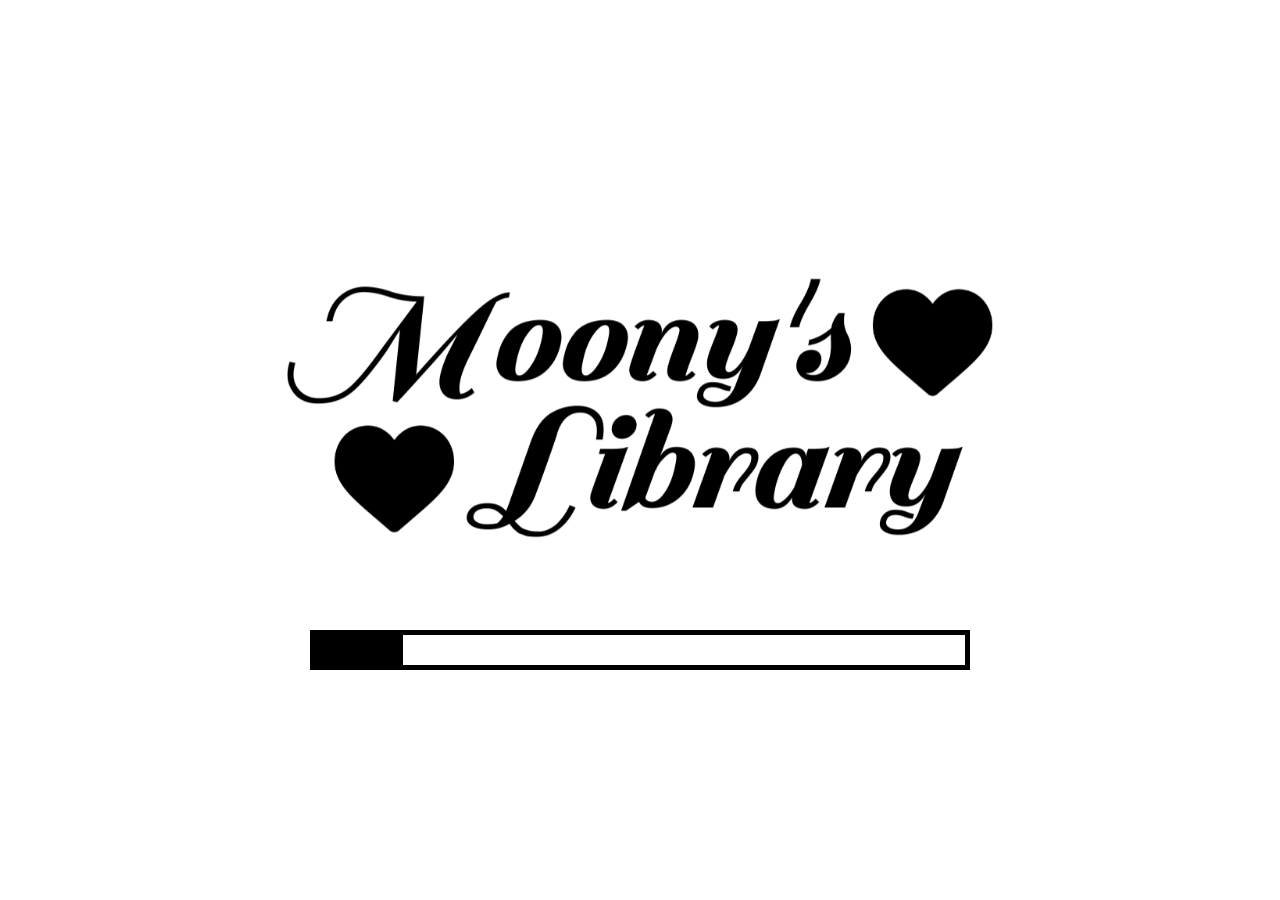
<file: index.html>
<!DOCTYPE html>
<html>
<head>
  <title>Moony's Library</title>
  <link rel="stylesheet" type="text/css" href="loadstyles.css">
</head>
<body>
  <div class="loading-screen">
    <div class="logo">
      <!-- Your logo here -->
      <img src="Res\logo.png" alt="Logo">
    </div>
    <div class="loading-bar">
      <div class="progress"></div>
    </div>
  </div>

  <script>
    // Simulating loading progress
    function simulateLoading() {
      let progressBar = document.querySelector('.progress');
      let width = 1;
      let loading = setInterval(frame, 60);

      function frame() {
        if (width >= 100) {
          clearInterval(loading);
          // Redirect to your webpage after loading completes
          window.location.href = 'home.html';
        } else {
          width++;
          progressBar.style.width = width + '%';
        }
      }
    }

    // Call the function to start loading simulation
    simulateLoading();
  </script>
</body>
</html>
</file>
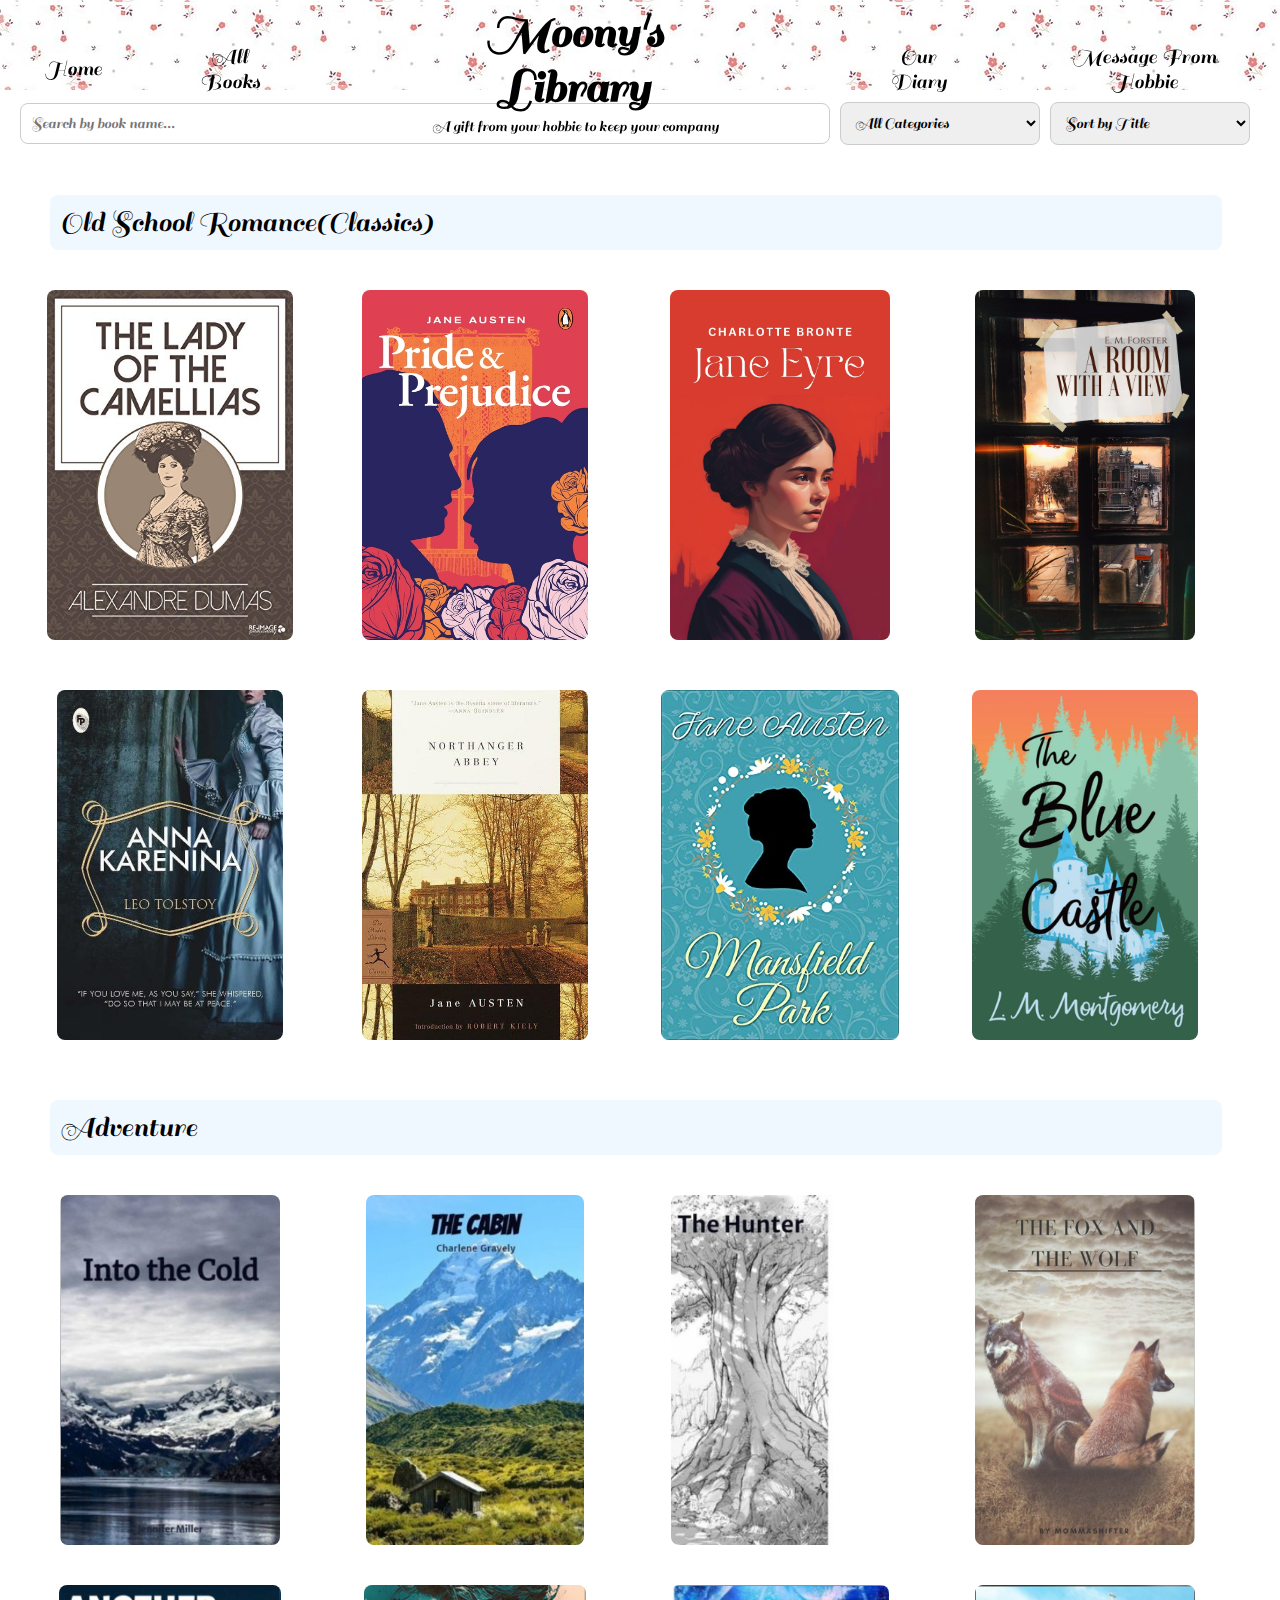
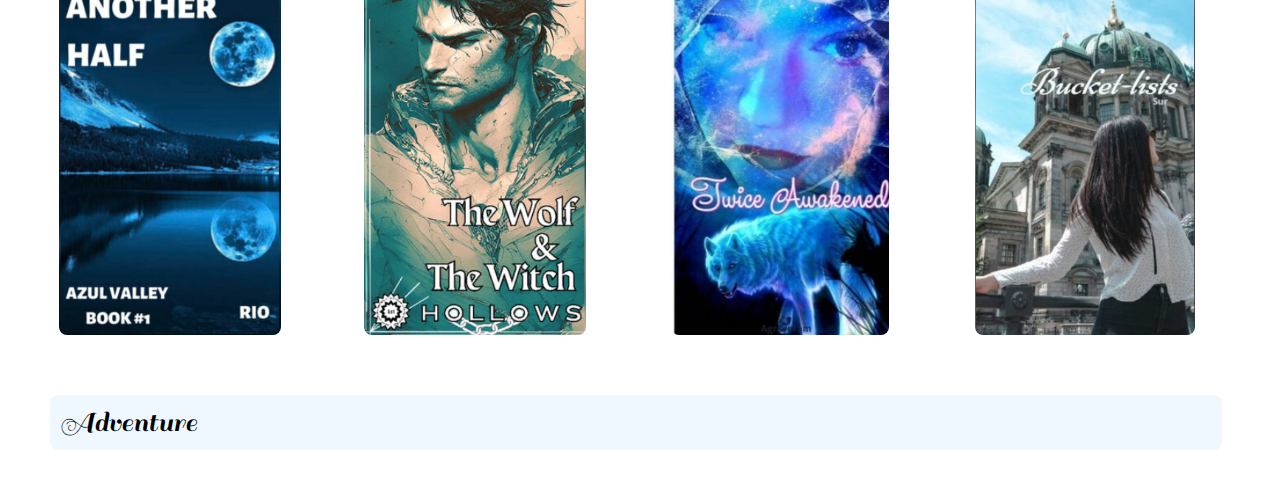
<file: allbooks.html>
<!DOCTYPE html>
<html lang="en">
<head>
  <title>All Books</title>
  <link rel="stylesheet" type="text/css" href="allbooksstyles.css">
  <link rel="stylesheet" href="Res/styles.css">
  <link href="https://fonts.googleapis.com/css2?family=Sail&display=swap" rel="stylesheet">
</head>
<body>
  <header>
    <div style="display: flex; flex-direction: row; align-items: center; justify-content: center;">
        <a style="color: black; text-decoration: none; font-size: 22px; margin-top: -20px; padding: 40px;" href="home.html" >Home</a>
        <a style="color: black; text-decoration: none; font-size: 22px; margin-top: -20px; padding: 40px;" href="allbooks.html" >All Books</a>
        <div style="display: flex; flex-direction: column; margin-left: 100px; margin-right: 100px;">
            <h1>Moony's Library</h1>
            <p style="margin-top: -30px;" >A gift from your hobbie to keep your company</p>
        </div>
        <a style="color: black; text-decoration: none; font-size: 22px; margin-top: -20px; padding: 40px;" href="diary.html" >Our Diary</a>
        <a style="color: black; text-decoration: none; font-size: 22px; margin-top: -20px; padding: 40px;" href="bday load.html" >Message From Hobbie </a>

    </div>


</header>


  <div style="display: flex; margin-top: 8%; flex-direction: column;">


    <div class="controls-container">
      <input type="text" id="searchInput" placeholder="Search by book name...">
      <select id="categoryFilter">
        <option value="all">All Categories</option>
        <option value="fiction">Romance</option>
        <option value="non-fiction">Adventure</option>
        <!-- Add other categories as needed -->
      </select>
      <select id="sortOptions">
        <option value="title">Sort by Title</option>
        <option value="author">Sort by Author</option>
      </select>
    </div>
    

    <p style="font-size: 30px; width: 90%; margin-left: 50px; padding: 10px; background-color: aliceblue; border-radius: 8px; ">Old School Romance(Classics)</p>

    <div id="fictionBookList" style="margin-left: 10px; margin-right: 10px;" class="featured-books-container">
      <!-- Fiction book sections will be populated dynamically -->
      <!-- Example placeholder -->
      <section class="featured-book" data-title="Fiction Book 1" data-author="Alexandre Dumas" data-category="fiction">
        <div class="book-card">
          <div class="book-front">
            <img src="Res\images\Novel Cover\The Lady Of Camellias.jpg" alt="Featured Book Cover">
          </div>
          <div class="book-back">
            <h3>The Lady of the Camellias</h3>
            <p>Alexandre Dumas</p>
            <!-- <p>Description of the book...</p> -->
            <a href="read.html?pdf=Res\Novels\Old School Romance\1. The Lady of the Camellias Author Alexandre Dumas.pdf">Read Online</a>
            <a href="Res\Novels\Old School Romance\1. The Lady of the Camellias Author Alexandre Dumas.pdf" download>Download PDF</a>
          </div>
        </div>
      </section>
      <section class="featured-book" data-title="Fiction Book 1" data-author="Jane Austen" data-category="fiction">
        <div class="book-card">
          <div class="book-front">
            <img src="Res\images\Novel Cover\Pride and Prejudice.jpg" alt="Featured Book Cover">
          </div>
          <div class="book-back">
            <h3>Pride and Prejudice</h3>
            <p>Jane Austen</p>
            <!-- <p>Description of the book...</p> -->
            <a href="read.html?pdf=Res\Novels\Old School Romance\4. Pride and Prejudice Author Jane Austen.pdf">Read Online</a>
            <a href="Res\Novels\Old School Romance\4. Pride and Prejudice Author Jane Austen.pdf" download>Download PDF</a>
          </div>
        </div>
      </section>
      <section class="featured-book" data-title="Fiction Book 1" data-author="Charlotte Bronte" data-category="fiction">
        <div class="book-card">
          <div class="book-front">
            <img src="Res\images\Novel Cover\Jane Eyre.jpg" alt="Featured Book Cover">
          </div>
          <div class="book-back">
            <h3>Jane Eyre</h3>
            <p>Charlotte Bronte</p>
            <!-- <p>Description of the book...</p> -->
            <a href="read.html?pdf=Res\Novels\Old School Romance\5. Jane Eyre Author Charlotte Bronte.pdf">Read Online</a>
            <a href="Res\Novels\Old School Romance\5. Jane Eyre Author Charlotte Bronte.pdf" download>Download PDF</a>
          </div>
        </div>
      </section>
      <section class="featured-book" data-title="Fiction Book 1" data-author="E. M. Forster" data-category="fiction">
        <div class="book-card">
          <div class="book-front">
            <img src="Res\images\Novel Cover\a-room-with-a-view-135.jpg" alt="Featured Book Cover">
          </div>
          <div class="book-back">
            <h3>A Room with a View</h3>
            <p>E. M. Forster</p>
            <!-- <p>Description of the book...</p> -->
            <a href="read.html?pdf=Res\Novels\Old School Romance\7. A Room with a View Author E. M. Forster.pdf">Read Online</a>
            <a href="Res\Novels\Old School Romance\7. A Room with a View Author E. M. Forster.pdf" download>Download PDF</a>
          </div>
        </div>
      </section>
      <!-- Add more fiction book sections dynamically -->

    <section class="featured-book" data-title="Fiction Book 1" data-author="Leo Tolstoy" data-category="fiction">
      <div class="book-card">
        <div class="book-front">
          <img src="Res\images\Novel Cover\Anna Karenina.jpg" alt="Featured Book Cover">
        </div>
        <div class="book-back">
          <h3>Anna Karenina</h3>
          <p>Leo Tolstoy</p>
          <!-- <p>Description of the book...</p> -->
          <a href="read.html?pdf=Res\Novels\Old School Romance\8. Anna Karenina Author Leo Tolstoy.pdf">Read Online</a>
          <a href="Res\Novels\Old School Romance\8. Anna Karenina Author Leo Tolstoy.pdf" download>Download PDF</a>
        </div>
      </div>
    </section>
    <section class="featured-book" data-title="Fiction Book 1" data-author="Jane Austen" data-category="fiction">
      <div class="book-card">
        <div class="book-front">
          <img src="Res\images\Novel Cover\Northanger abbey.jpg" alt="Featured Book Cover">
        </div>
        <div class="book-back">
          <h3>Northanger Abbey</h3>
          <p>Jane Austen</p>
          <!-- <p>Description of the book...</p> -->
          <a href="read.html?pdf=Res\Novels\Old School Romance\13. Northanger Abbey Author Jane Austen.pdf">Read Online</a>
          <a href="Res\Novels\Old School Romance\13. Northanger Abbey Author Jane Austen.pdf" download>Download PDF</a>
        </div>
      </div>
    </section>
    <section class="featured-book" data-title="Fiction Book 1" data-author="Jane Austen" data-category="fiction">
      <div class="book-card">
        <div class="book-front">
          <img src="Res\images\Novel Cover\Mansfield Park.jpg" alt="Featured Book Cover">
        </div>
        <div class="book-back">
          <h3>Mansfield Park</h3>
          <p>Jane Austen</p>
          <!-- <p>Description of the book...</p> -->
          <a href="read.html?pdf=Res\Novels\Old School Romance\14. Mansfield Park Author Jane Austen.pdf">Read Online</a>
          <a href="Res\Novels\Old School Romance\14. Mansfield Park Author Jane Austen.pdf" download>Download PDF</a>
        </div>
      </div>
    </section>
    <section class="featured-book" data-title="Fiction Book 1" data-author="L. M. Montgomery" data-category="fiction">
      <div class="book-card">
        <div class="book-front">
          <img src="Res\images\Novel Cover\the-blue-castle-by-L.M.-Montgomery.jpg" alt="Featured Book Cover">
        </div>
        <div class="book-back">
          <h3>The Blue Castle</h3>
          <p>L. M. Montgomery</p>
          <!-- <p>Description of the book...</p> -->
          <a href="read.html?pdf=Res\Novels\Old School Romance\15. The Blue Castle Author L. M. Montgomery.pdf">Read Online</a>
          <a href="Res\Novels\Old School Romance\15. The Blue Castle Author L. M. Montgomery.pdf" download>Download PDF</a>
        </div>
      </div>
    </section>
  </div>

    <p style="font-size: 30px; width: 90%; margin-left: 50px; padding: 10px; background-color: aliceblue; border-radius: 8px; ">Adventure</p>

    <div id="nonFictionBookList" style="margin-left: 10px; margin-right: 10px;" class="featured-books-container">
      <!-- Non-Fiction book sections will be populated dynamically -->
      <!-- Example placeholder -->
      <section class="featured-book" data-title="Non-Fiction Book 1" data-author="Author B" data-category="non-fiction">
        <div class="book-card">
          <div class="book-front">
            <img src="Res\images\Novel Cover\into the cold.png" alt="Featured Book Cover">
          </div>
          <div class="book-back">
            <h3>Into The Cold</h3>
            <!-- <p>By Author B</p>
            <p>Description of the book...</p> -->
            <a href="https://www.inkitt.com/stories/adventure/597256">Read Online</a>
            <!-- <a href="nonfiction_book1.pdf" download>Download PDF</a> -->
          </div>
        </div>
      </section>
      <section class="featured-book" data-title="Non-Fiction Book 1" data-author="Author B" data-category="non-fiction">
        <div class="book-card">
          <div class="book-front">
            <img src="Res\images\Novel Cover\the cabin.png" alt="Featured Book Cover">
          </div>
          <div class="book-back">
            <h3>The Cabin</h3>
            <!-- <p>By Author B</p>
            <p>Description of the book...</p> -->
            <a href="https://www.inkitt.com/stories/adventure/362514">Read Online</a>
            <!-- <a href="nonfiction_book1.pdf" download>Download PDF</a> -->
          </div>
        </div>
      </section>
      <section class="featured-book" data-title="Non-Fiction Book 1" data-author="Author B" data-category="non-fiction">
        <div class="book-card">
          <div class="book-front">
            <img src="Res\images\Novel Cover\the hunter.png" alt="Featured Book Cover">
          </div>
          <div class="book-back">
            <h3>The Hunter</h3>
            <!-- <p>By Author B</p>
            <p>Description of the book...</p> -->
            <a href="https://www.inkitt.com/stories/adventure/700257">Read Online</a>
            <!-- <a href="nonfiction_book1.pdf" download>Download PDF</a> -->
          </div>
        </div>
      </section>
      <section class="featured-book" data-title="Non-Fiction Book 1" data-author="Author B" data-category="non-fiction">
        <div class="book-card">
          <div class="book-front">
            <img src="Res\images\Novel Cover\the fox and the wolf.png" alt="Featured Book Cover">
          </div>
          <div class="book-back">
            <h3>The Fox And The Wolf</h3>
            <!-- <p>By Author B</p>
            <p>Description of the book...</p> -->
            <a href="https://www.inkitt.com/stories/adventure/100792">Read Online</a>
            <!-- <a href="nonfiction_book1.pdf" download>Download PDF</a> -->
          </div>
        </div>
      </section>
      
    </div>

    <div id="nonFictionBookList" style="margin-left: 10px; margin-right: 10px;" class="featured-books-container">

      <section class="featured-book" data-title="Non-Fiction Book 1" data-author="Author B" data-category="non-fiction">
        <div class="book-card">
          <div class="book-front">
            <img src="Res\images\Novel Cover\another half.png" alt="Featured Book Cover">
          </div>
          <div class="book-back">
            <h3>Another Half</h3>
            <!-- <p>By Author B</p>
            <p>Description of the book...</p> -->
            <a href="https://www.inkitt.com/stories/adventure/917404">Read Online</a>
            <!-- <a href="nonfiction_book1.pdf" download>Download PDF</a> -->
          </div>
        </div>
      </section>
      <section class="featured-book" data-title="Non-Fiction Book 1" data-author="Author B" data-category="non-fiction">
        <div class="book-card">
          <div class="book-front">
            <img src="Res\images\Novel Cover\the wolf and the witch .png" alt="Featured Book Cover">
          </div>
          <div class="book-back">
            <h3>The Wolf And The Witch</h3>
            <!-- <p>By Author B</p>
            <p>Description of the book...</p> -->
            <a href="https://www.inkitt.com/stories/adventure/1033659">Read Online</a>
            <!-- <a href="nonfiction_book1.pdf" download>Download PDF</a> -->
          </div>
        </div>
      </section>
      <section class="featured-book" data-title="Non-Fiction Book 1" data-author="Author B" data-category="non-fiction">
        <div class="book-card">
          <div class="book-front">
            <img src="Res\images\Novel Cover\twice awakened.png" alt="Featured Book Cover">
          </div>
          <div class="book-back">
            <h3>Twice Awakened</h3>
            <!-- <p>By Author B</p> -->
            <!-- <p>Description of the book...</p> -->
            <a href="https://www.inkitt.com/stories/adventure/591864">Read Online</a>
            <!-- <a href="nonfiction_book1.pdf" download>Download PDF</a> -->
          </div>
        </div>
      </section>
      <section class="featured-book" data-title="Non-Fiction Book 1" data-author="Author B" data-category="non-fiction">
        <div class="book-card">
          <div class="book-front">
            <img src="Res\images\Novel Cover\bucket list.png" alt="Featured Book Cover">
          </div>
          <div class="book-back">
            <h3>Bucket List</h3>
            <!-- <p>By Author B</p> -->
            <!-- <p>Description of the book...</p> -->
            <a href="https://www.inkitt.com/stories/adventure/280641">Read Online</a>
            <!-- <a href="nonfiction_book1.pdf" download>Download PDF</a> -->
          </div>
        </div>
      </section>
    </div>
    <p style="font-size: 30px; width: 90%; margin-left: 50px; padding: 10px; background-color: aliceblue; border-radius: 8px; ">Adventure</p>

  </div>

  <script src="allbooksscript.js"></script>
</body>
</html>


<!-- 
  Adventure + Romance
  https://www.inkitt.com/stories/adventure/597256
  https://www.inkitt.com/stories/adventure/362514
  https://www.inkitt.com/stories/adventure/700257
  https://www.inkitt.com/stories/adventure/100792
  https://www.inkitt.com/stories/adventure/917404
  https://www.inkitt.com/stories/adventure/1033659
  https://www.inkitt.com/stories/adventure/591864
  https://www.inkitt.com/stories/adventure/280641
 -->

 <!-- 
  
  -->
</file>
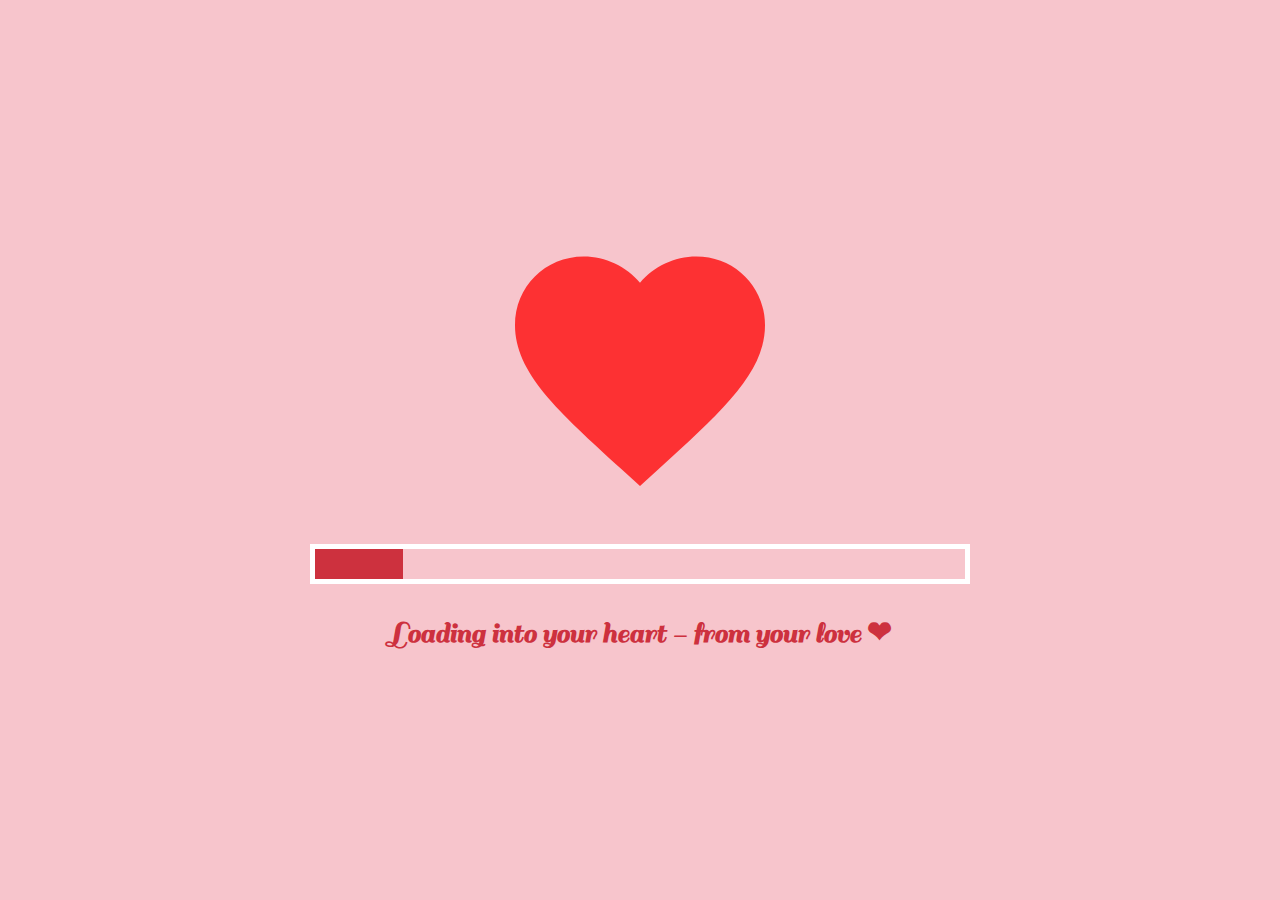
<file: bday load.html>
<!DOCTYPE html>
<html>
<head>
  <title>Moony's Library</title>
  <link rel="stylesheet" href="hearttstyles.css">
  <link href="https://fonts.googleapis.com/css2?family=Sail&display=swap" rel="stylesheet">
</head>
<body>
  <div class="loading-screen">
    <div class="logo">
      <svg xmlns="http://www.w3.org/2000/svg" width="300" height="300" viewBox="0 0 24 24" class="heart">
        <path  d="M12 21.35l-1.45-1.32C5.4 15.36 2 12.28 2 8.5 2 5.42 4.42 3 7.5 3c1.74 0 3.41.81 4.5 2.09C13.09 3.81 14.76 3 16.5 3 19.58 3 22 5.42 22 8.5c0 3.78-3.4 6.86-8.55 11.54L12 21.35z" fill = "rgba(255, 0, 0, 0.752)"/>
      </svg>
    </div>
    <div class="loading-bar">
      <div class="progress"></div>
    </div>
  <p style="color: #CD313E; font-size: 30px; font-weight: bold;">Loading into your heart - from your love &#10084;</p>
  </div>

  <script>
    // Simulating loading progress
    function simulateLoading() {
      let progressBar = document.querySelector('.progress');
      let width = 1;
      let loading = setInterval(frame, 60);

      function frame() {
        if (width >= 100) {
          clearInterval(loading);
          // Redirect to your webpage after loading completes
          window.location.href = 'rose.html';
        } else {
          width++;
          progressBar.style.width = width + '%';
        }
      }
    }

    // Call the function to start loading simulation
    simulateLoading();
  </script>
</body>
</html>
</file>
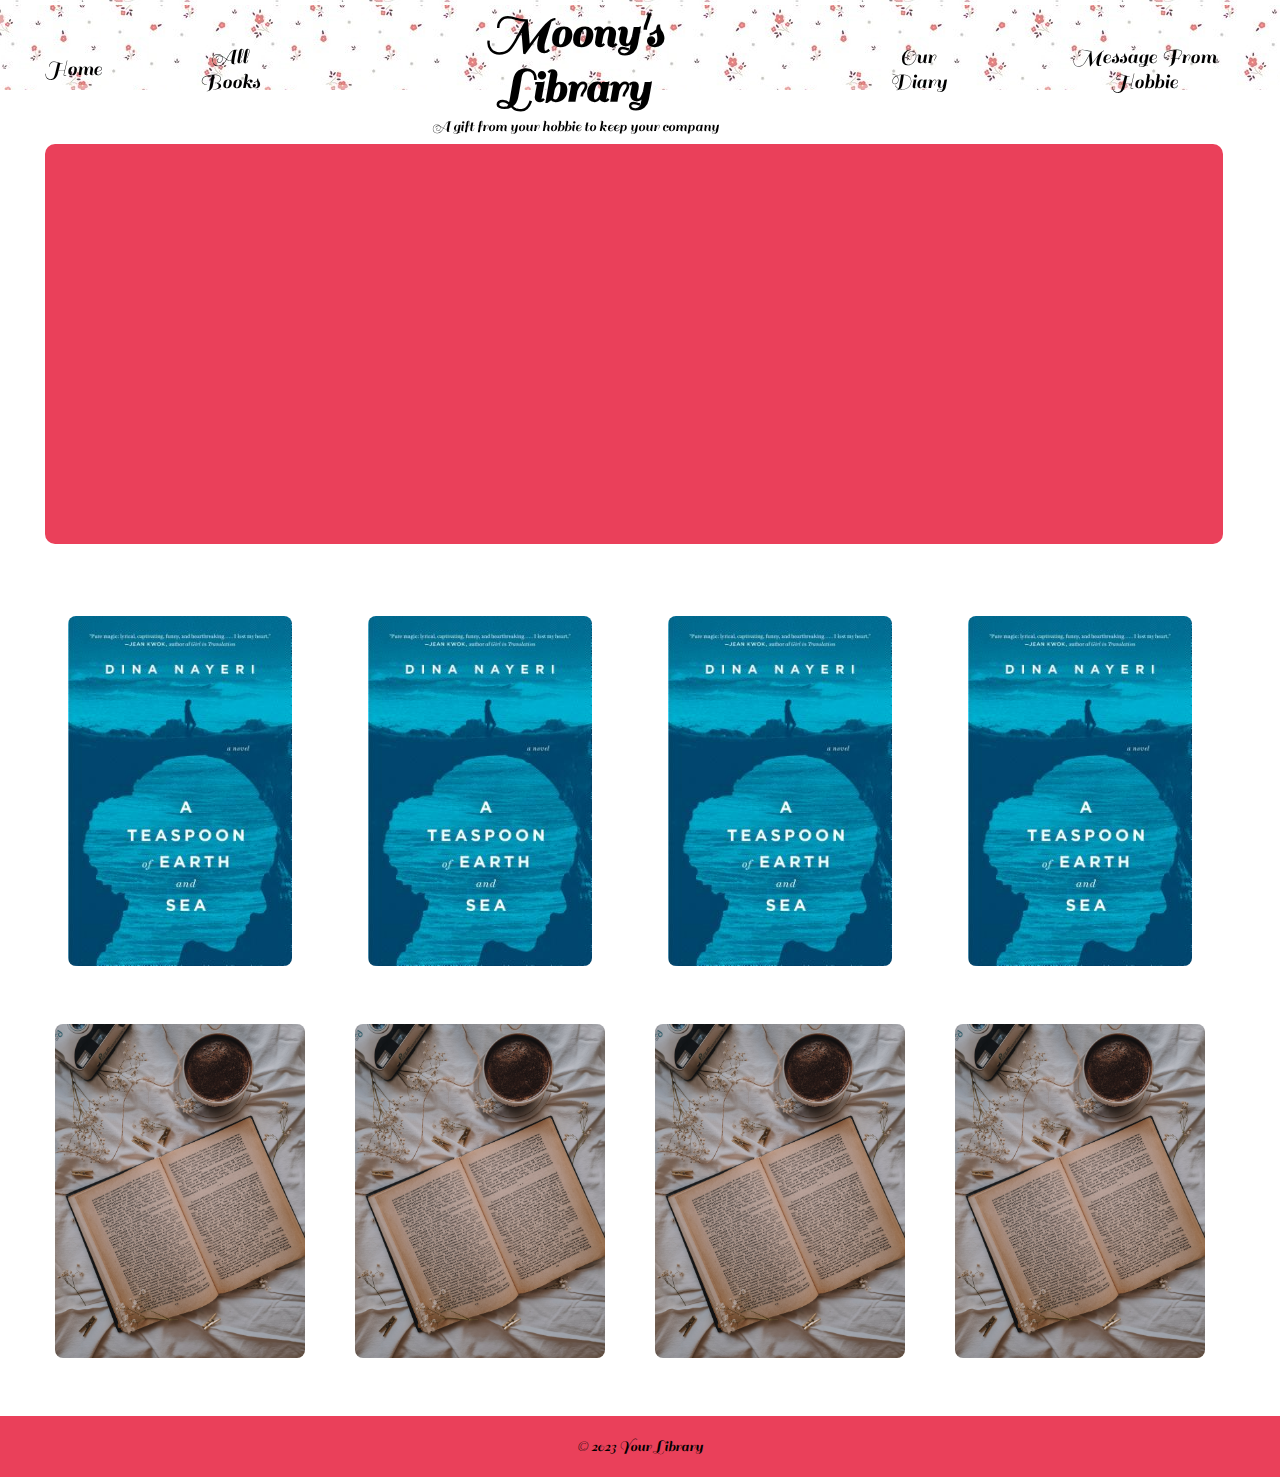
<file: home.html>
<!DOCTYPE html>
<html lang="en">
<head>
    <meta charset="UTF-8">
    <meta name="viewport" content="width=device-width, initial-scale=1.0">
    <link rel="stylesheet" href="Res/styles.css">
    <script src="Res/script.js"></script>
    <link href="https://fonts.googleapis.com/css2?family=Sail&display=swap" rel="stylesheet">
    <title>Moony's Library</title>
    <style>
        
    </style>
</head>
    

    <header>
        <div style="display: flex; flex-direction: row; align-items: center; justify-content: center;">
            <a style="color: black; text-decoration: none; font-size: 22px; margin-top: -20px; padding: 40px;" href="home.html" >Home</a>
            <a style="color: black; text-decoration: none; font-size: 22px; margin-top: -20px; padding: 40px;" href="allbooks.html" >All Books</a>
            <div style="display: flex; flex-direction: column; margin-left: 100px; margin-right: 100px;">
                <h1>Moony's Library</h1>
                <p style="margin-top: -30px;" >A gift from your hobbie to keep your company</p>
            </div>
            <a style="color: black; text-decoration: none; font-size: 22px; margin-top: -20px; padding: 40px;" href="diary.html" >Our Diary</a>
            <a style="color: black; text-decoration: none; font-size: 22px; margin-top: -20px; padding: 40px;" href="bday load.html" >Message From Hobbie </a>

        </div>


    </header>

    

    <main>

        <div class="box">
            <!-- <p>Hii babe, this a gift i wanted to give you on your bday<br>It's a library where i will try to keep many books which you can read when you are alone babe</p> -->
        </div>




    
    <div class="featured-books-container">
        <section class="featured-book">
            
            <div class="book-card">
                <div class="book-front">
                    <img src="Res\images\teaspoonearthandsea.jpg" alt="Featured Book Cover">
                </div>
                <div class="book-back">
                    <h3>The Great Novel</h3>
                    <p>By John Doe</p>
                    <p>Lorem ipsum dolor sit amet, consectetur adipiscing elit. Sed sed viverra massa.</p>
                    <a href="read.html?pdf=Res\marline-destined-love.pdf">Read Online</a>
                    <a href="book1.pdf" download>Download PDF</a>
                </div>
            </div>
        </section>

        <section class="featured-book">
            
            <div class="book-card">
                <div class="book-front">
                    <img src="Res\images\teaspoonearthandsea.jpg" alt="Featured Book Cover">
                </div>
                <div class="book-back">
                    <h3>The Adventure Book</h3>
                    <p>By Jane Smith</p>
                    <p>Lorem ipsum dolor sit amet, consectetur adipiscing elit. Sed sed viverra massa.</p>
                    <a href="book2.pdf">Read Online</a>
                    <a href="book2.pdf" download>Download PDF</a>
                </div>
            </div>
        </section>

        <section class="featured-book">
            
            <div class="book-card">
                <div class="book-front">
                    <img src="Res\images\teaspoonearthandsea.jpg" alt="Featured Book Cover">
                </div>
                <div class="book-back">
                    <h3>The Adventure Book</h3>
                    <p>By Jane Smith</p>
                    <p>Lorem ipsum dolor sit amet, consectetur adipiscing elit. Sed sed viverra massa.</p>
                    <a href="book2.pdf">Read Online</a>
                    <a href="book2.pdf" download>Download PDF</a>
                </div>
            </div>
        </section>

        <section class="featured-book">
            
            <div class="book-card">
                <div class="book-front">
                    <img src="Res\images\teaspoonearthandsea.jpg" alt="Featured Book Cover">
                </div>
                <div class="book-back">
                    <h3>The Adventure Book</h3>
                    <p>By Jane Smith</p>
                    <p>Lorem ipsum dolor sit amet, consectetur adipiscing elit. Sed sed viverra massa.</p>
                    <a href="book2.pdf">Read Online</a>
                    <a href="book2.pdf" download>Download PDF</a>
                </div>
            </div>
        </section>

        <section class="featured-book">
            
            <div class="book-card">
                <div class="book-front">
                    <img src="Res\images\book2.jpg" alt="Featured Book Cover">
                </div>
                <div class="book-back">
                    <h3>The Adventure Book</h3>
                    <p>By Jane Smith</p>
                    <p>Lorem ipsum dolor sit amet, consectetur adipiscing elit. Sed sed viverra massa.</p>
                    <a href="book2.pdf">Read Online</a>
                    <a href="book2.pdf" download>Download PDF</a>
                </div>
            </div>
        </section>

        <section class="featured-book">
            
            <div class="book-card">
                <div class="book-front">
                    <img src="Res\images\book2.jpg" alt="Featured Book Cover">
                </div>
                <div class="book-back">
                    <h3>The Adventure Book</h3>
                    <p>By Jane Smith</p>
                    <p>Lorem ipsum dolor sit amet, consectetur adipiscing elit. Sed sed viverra massa.</p>
                    <a href="book2.pdf">Read Online</a>
                    <a href="book2.pdf" download>Download PDF</a>
                </div>
            </div>
        </section>

        <section class="featured-book">
            
            <div class="book-card">
                <div class="book-front">
                    <img src="Res\images\book2.jpg" alt="Featured Book Cover">
                </div>
                <div class="book-back">
                    <h3>The Adventure Book</h3>
                    <p>By Jane Smith</p>
                    <p>Lorem ipsum dolor sit amet, consectetur adipiscing elit. Sed sed viverra massa.</p>
                    <a href="book2.pdf">Read Online</a>
                    <a href="book2.pdf" download>Download PDF</a>
                </div>
            </div>
        </section>

        <section class="featured-book">
            
            <div class="book-card">
                <div class="book-front">
                    <img src="Res\images\book2.jpg" alt="Featured Book Cover">
                </div>
                <div class="book-back">
                    <h3>The Adventure Book</h3>
                    <p>By Jane Smith</p>
                    <p>Lorem ipsum dolor sit amet, consectetur adipiscing elit. Sed sed viverra massa.</p>
                    <a href="book2.pdf">Read Online</a>
                    <a href="book2.pdf" download>Download PDF</a>
                </div>
            </div>
        </section>
        
    </div>
</main>

<footer>
    <p>&copy; 2023 Your Library</p>
</footer>

</body>
</html>
</file>
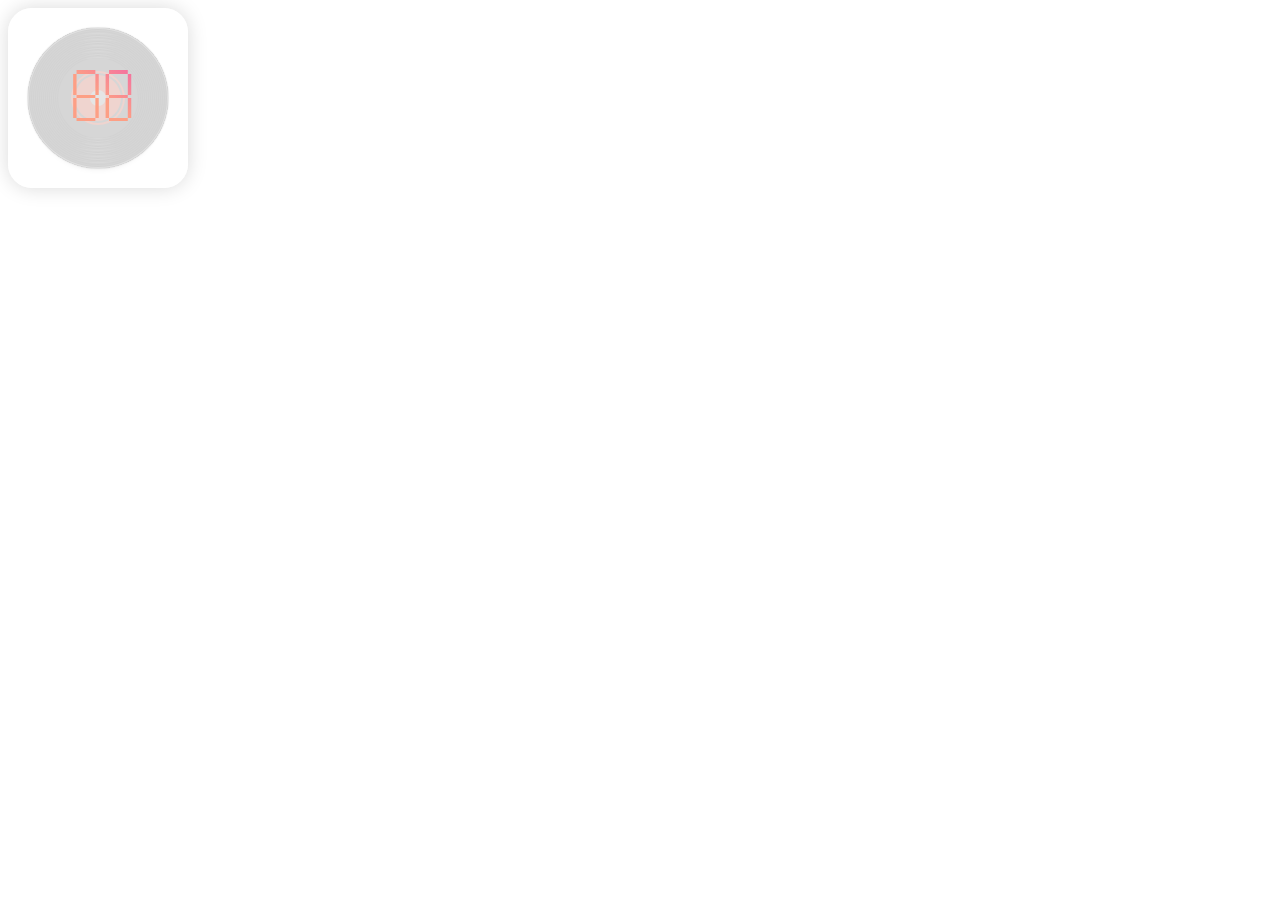
<file: playaudio.html>
<!-- create a sample html-->
<!DOCTYPE html>
<html lang="en">
    <head>
        <meta charset="UTF-8" />
        <title>Sample HTML Page</title>
        <style>

audio {
  display: none;
}
#disk {
  height: 180px;
  width: 180px;
  background: rgba(255,255,255,.8);
  border-radius: 24px;
  position: relative;
  box-shadow: 0 0 20px 0 rgba(0,0,0,.15);
  transition: .5s linear;
}
#disk:before {
  content: "\f001";
  font-family: FontAwesome;
  font-size: 70px;
  background: -webkit-linear-gradient(50deg, #FD9F85 50%, #E837C2);
  -webkit-background-clip: text;
  -webkit-text-fill-color: transparent;
  color: #FF7E24;
  position: absolute;
  line-height: 180px;
  left: 60px;
}
#disk:hover #disc {
  margin-left: 110px;
  transform: rotate(360deg);
}
#disc {
  position: absolute;
  height: 140px;
  width: 140px;
  z-index: -1;
  border-radius: 50%;
  background: transparent;
  margin: 20px;
  transition: .9s linear;
  box-shadow:
    0 8px 6px -8px rgba(0,0,0,0.5),
    0 0 1px 1px rgba(0,0,0,0.5),
    0 0 0 1px #666 inset,
    0 0 0 2px #222 inset,
    0 30px 0px -29px #444 inset,
    0 -30px 0px -29px #444 inset,
    0 0 0 3px #333 inset,
    0 0 0 4px #222 inset,
    0 0 0 5px #333 inset,
    0 33px 0px -27px #444 inset,
    0 -33px 0px -27px #444 inset,
    0 0 0 6px #222 inset,
    0 0 0 7px #333 inset,
    0 0 0 8px #222 inset,
    0 34px 0px -25px #444 inset,
    0 -34px 0px -25px #444 inset,
    0 0 0 9px #333 inset,
    0 0 0 10px #222 inset,
    0 0 0 11px #333 inset,
    0 35px 0px -23px #444 inset,
    0 -35px 0px -23px #444 inset,
    0 0 0 12px #222 inset,
    0 0 0 13px #333 inset,
    0 0 0 14px #222 inset,
    0 36px 0px -21px #444 inset,
    0 -36px 0px -21px #444 inset,
    0 0 0 15px #333 inset,
    0 0 0 16px #222 inset,
    0 0 0 17px #333 inset,
    0 37px 0px -19px #444 inset,
    0 -37px 0px -19px #444 inset,
    0 0 0 18px #222 inset,
    0 0 0 19px #333 inset,
    0 0 0 20px #222 inset,
    0 38px 0px -17px #444 inset,
    0 -38px 0px -17px #444 inset,
    0 0 0 21px #333 inset,
    0 0 0 22px #222 inset,
    0 0 0 23px #333 inset,
    0 39px 0px -15px #444 inset, 
    0 -39px 0px -15px #444 inset, 
    0 0 0 24px #222 inset,
    0 0 0 25px #333 inset,  
    0 0 0 26px #222 inset,
    0 40px 0px -13px #444 inset,
    0 -40px 0px -13px #444 inset,
    0 0 0 27px #333 inset,
    0 0 0 28px #222 inset,
    0 0 0 29px #333 inset,
    0 41px 0px -11px #444 inset,
    0 -41px 0px -11px #444 inset,
    0 0 0 30px #222 inset,
    0 0 0 43px #333 inset,
    0 0 0 45px #AF2A10 inset,
    0 0 0 47px #333 inset,
    0 0 0 62px #AF2A10 inset,
    0 0 10px 78px rgba(0,0,0,0.5) inset;
}


        </style>
    </head>
    <body>
        <div id="disk">
            <div id="disc"></div>
            </div>
            <audio id="sound" src="http://mp3-crazy.net/dl/online/PM49nFAS_b0JTctFrl7NuA/1477338856/download_music/2015/06/gajjdn-serenada-andante-cantabile-(mp3-crazy.net).mp3" preload="auto" controls></audio>
          <script>
            var audio = $("#sound")[0];
            $("#disk").mouseenter(function() {
            audio.play();
            }).mouseleave(function() {
            audio.pause();
            });
          </script>
    </body>
</html>
</file>
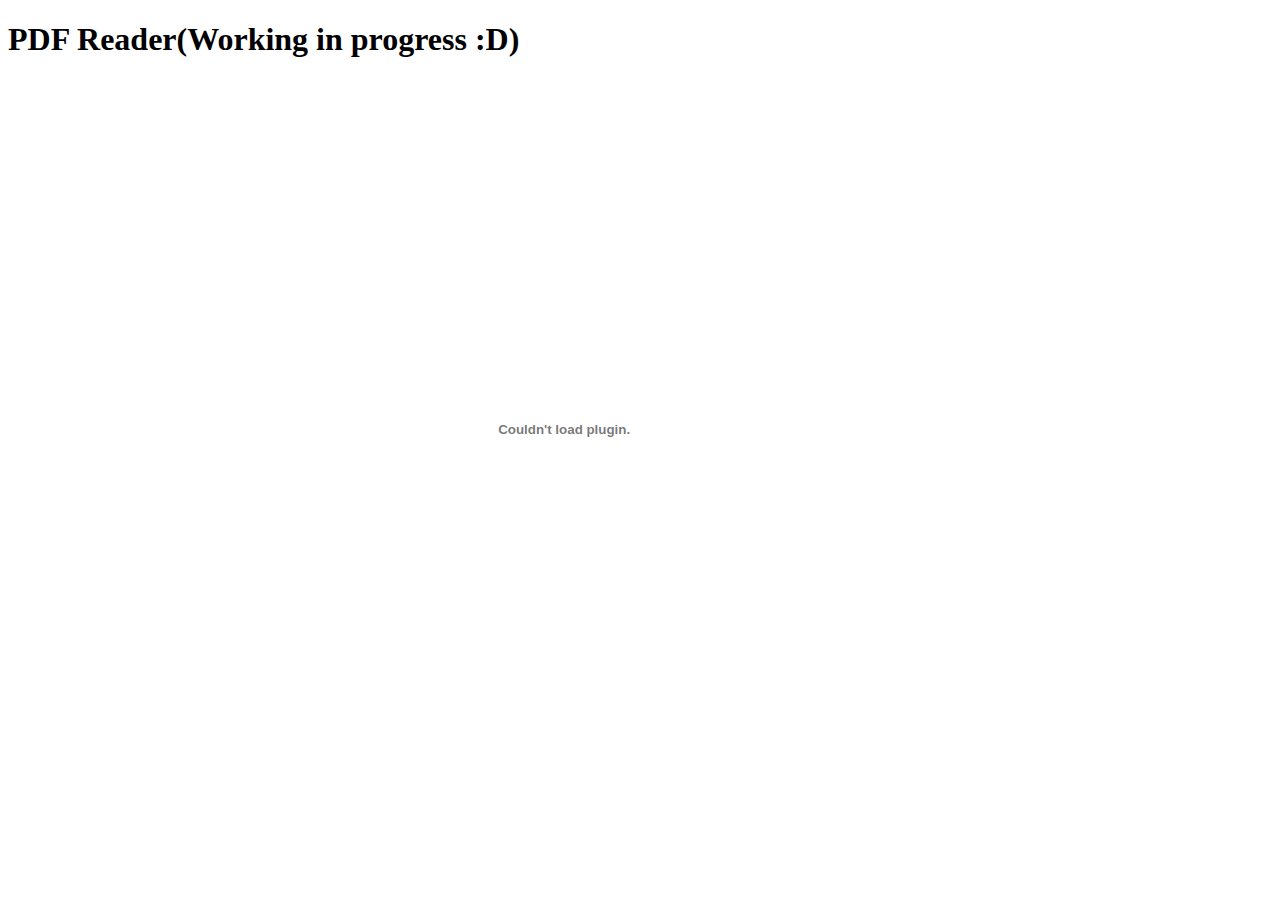
<file: read.html>
<!DOCTYPE html>
<html lang="en">
<head>
    <meta name="viewport" content="width=device-width, initial-scale=1.0">
  <title>PDF Reader</title>
  <link rel="stylesheet" href="Res/readstyles.css">
  <link href="https://fonts.googleapis.com/css2?family=Sail&display=swap" rel="stylesheet">
</head>
<body>
    <h1>PDF Reader(Working in progress :D)</h1>
    <div  class="pdf-container">
        <embed style="width: 88%; height:700px;" id="pdfViewer" type="application/pdf"></embed>
    </div>

    <script src="Res/pdf-reader.js"></script>
</body>
</html>
</file>
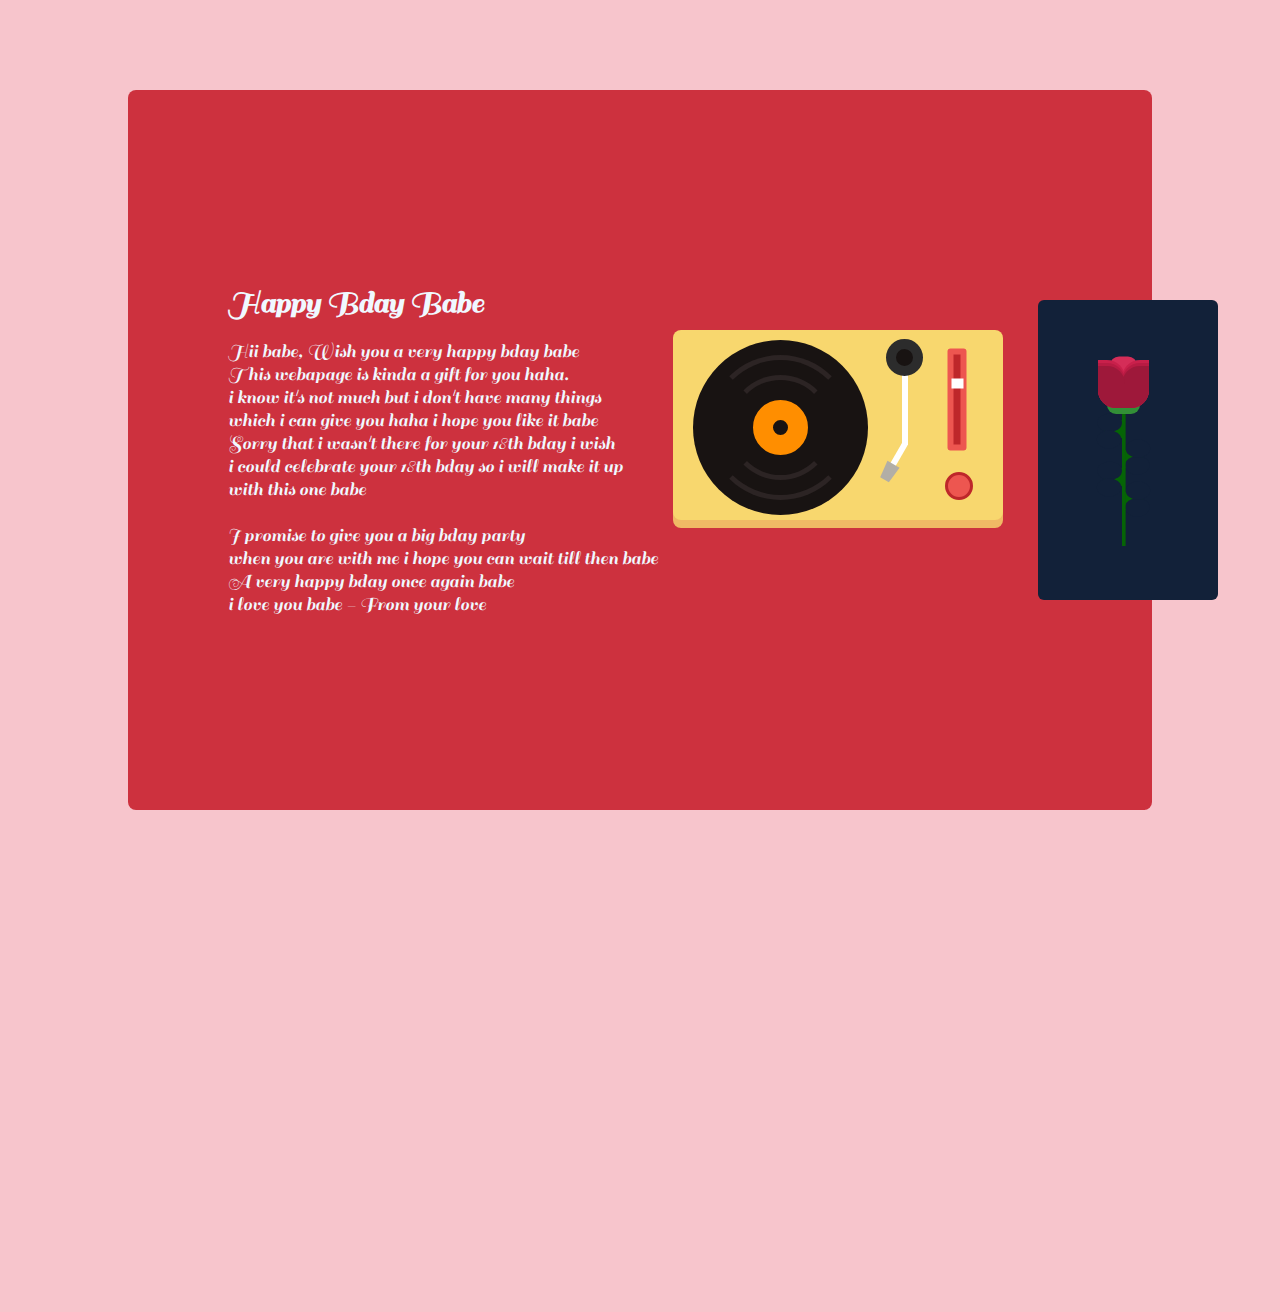
<file: rose.html>
<!DOCTYPE html>
<html lang="en">
<head>
    <meta charset="UTF-8" />
    <title>Happy Birthday Babe</title>
    <script src="https://cdnjs.cloudflare.com/ajax/libs/gsap/3.9.1/gsap.min.js"></script>
    <link href="https://fonts.googleapis.com/css2?family=Sail&display=swap" rel="stylesheet">
    <link rel="stylesheet" href="rosestyle.css">
    <link rel="stylesheet" href="playerstyle.css" />

    <style>
        body {
            background-color: #F7C5CC;
            font-family: 'Sail', sans-serif;
            color: white;
            overflow: hidden;
        }

        .dot {
            width: 35px;
            height: 35px;
            position: absolute;
            background: url(https://image.ibb.co/kyUHab/rose.png);
            background-size: 100% 100%;
        }

        html, body, #container {
            width: 100%;
            height: 100%;
        }

        #logo {
            left: 50%;
            top: 50%;
            position: absolute;
            border-radius: 10px;
        }

        .box{
            width: 80%;
            height: 80%;
            display: flex;
            align-items: center;
            /* justify-content: center; */
            flex-direction: row;
            color: aliceblue;
            background-color: #CD313E;
            border-radius: 8px;
            position: absolute;
            transform: translate(-50%, -50%);
            left: 50%;
            top: 50%;
            /* Translate the container to reposition it */
            transform: translate(-50%, -50%);
        }

        .message{
            display: flex;
            align-items: center;
            flex-direction: row;
            text-align: left;
            padding: 100px;
        }

    </style>

<style>

    audio {
      display: none;
    }
    #disk {
        height: 180px;
        width: 180px;
        background: rgba(255, 255, 255, 0.8) url('music.jpg') no-repeat center / contain; /* Set the desired size and position */
        border-radius: 24px;
        position: relative;
        box-shadow: 0 0 20px 0 rgba(0, 0, 0, 0.15);
        transition: 0.5s linear;
}
    #disk:before {
      content: "\f001";
      font-family: FontAwesome;
      font-size: 70px;
      /* background: -webkit-linear-gradient(50deg, #FD9F85 50%, #E837C2); */
      -webkit-background-clip: text;
      -webkit-text-fill-color: transparent;
      color: #FF7E24;
      position: absolute;
      line-height: 180px;
      left: 60px;
    }
    #disk:hover #disc {
      margin-left: 110px;
      transform: rotate(360deg);
    }
    #disc {
      position: absolute;
      height: 140px;
      width: 140px;
      z-index: -1;
      border-radius: 50%;
      background: transparent;
      margin: 20px;
      transition: .9s linear;
      box-shadow:
        0 8px 6px -8px rgba(0,0,0,0.5),
        0 0 1px 1px rgba(0,0,0,0.5),
        0 0 0 1px #666 inset,
        0 0 0 2px #222 inset,
        0 30px 0px -29px #444 inset,
        0 -30px 0px -29px #444 inset,
        0 0 0 3px #333 inset,
        0 0 0 4px #222 inset,
        0 0 0 5px #333 inset,
        0 33px 0px -27px #444 inset,
        0 -33px 0px -27px #444 inset,
        0 0 0 6px #222 inset,
        0 0 0 7px #333 inset,
        0 0 0 8px #222 inset,
        0 34px 0px -25px #444 inset,
        0 -34px 0px -25px #444 inset,
        0 0 0 9px #333 inset,
        0 0 0 10px #222 inset,
        0 0 0 11px #333 inset,
        0 35px 0px -23px #444 inset,
        0 -35px 0px -23px #444 inset,
        0 0 0 12px #222 inset,
        0 0 0 13px #333 inset,
        0 0 0 14px #222 inset,
        0 36px 0px -21px #444 inset,
        0 -36px 0px -21px #444 inset,
        0 0 0 15px #333 inset,
        0 0 0 16px #222 inset,
        0 0 0 17px #333 inset,
        0 37px 0px -19px #444 inset,
        0 -37px 0px -19px #444 inset,
        0 0 0 18px #222 inset,
        0 0 0 19px #333 inset,
        0 0 0 20px #222 inset,
        0 38px 0px -17px #444 inset,
        0 -38px 0px -17px #444 inset,
        0 0 0 21px #333 inset,
        0 0 0 22px #222 inset,
        0 0 0 23px #333 inset,
        0 39px 0px -15px #444 inset, 
        0 -39px 0px -15px #444 inset, 
        0 0 0 24px #222 inset,
        0 0 0 25px #333 inset,  
        0 0 0 26px #222 inset,
        0 40px 0px -13px #444 inset,
        0 -40px 0px -13px #444 inset,
        0 0 0 27px #333 inset,
        0 0 0 28px #222 inset,
        0 0 0 29px #333 inset,
        0 41px 0px -11px #444 inset,
        0 -41px 0px -11px #444 inset,
        0 0 0 30px #222 inset,
        0 0 0 43px #333 inset,
        0 0 0 45px #AF2A10 inset,
        0 0 0 47px #333 inset,
        0 0 0 62px #AF2A10 inset,
        0 0 10px 78px rgba(0,0,0,0.5) inset;
    }
    
    
            </style>
</head>
<body>
    <div  id="petal"></div>

    <div class="box">


        <div class = "message" >
            <div>
                <h1>Happy Bday Babe</h1><br>
                <p style="font-size: 20px;">Hii babe, Wish you a very happy bday babe<br>
                This webapage is kinda a gift for you haha.<br> i know it's not much but i don't have many things<br> which i can give you haha i hope you like it babe<br>
                Sorry that i wasn't there for your 18th bday i wish<br> i could celebrate your 18th bday so i will make it up<br> with this one babe<br><br>
                I promise to give you a big bday party<br> when you are with me i hope you can wait till then babe<br> A very happy bday once again babe<br>i love you babe - From your love 
                </p>
             </div>
        

        
        <div style=" margin-left: 180px; margin-top: -50px;">
            <div class="player">
                <div class="record">
                    <div class="label"></div>
                </div>
                <div class="tone-arm">
                    <div class="control"></div>
                </div>
                <button class="btn"></button>
                <div class="slider-container">
                    <input
                    type="range"
                    class="slider"
                    min="0"
                    max="1"
                    step="0.1"
                    value="0.7"
                    />
                </div>
                </div>
                <audio loop class="my-song" src="bday.mp3" preload="auto"></audio>
            

            <div style="background-color: #122139; padding: 100px; border-radius: 10px; margin-left: 850px;" class="container">
                    <!-- <div class="glass"></div> -->
                    <div class="thorns">
                        <div></div>
                        <div></div>
                        <div></div>
                        <div></div>
                    </div>
                    <!-- <div class="glow"></div> -->
                    <div class="rose-leaves">
                        <div></div>
                        <div></div>
                    </div>
                    <div class="rose-petals">
                        <div></div>
                        <div></div>
                        <div></div>
                        <div></div>
                        <div></div>
                        <div></div>
                        <div></div>
                    </div>
                    <div class="sparkles">
                        <div></div>
                        <div></div>
                        <div></div>
                        <div></div>
                        <div></div>
                        <div></div>
                        <div></div>
                        <div></div>
                        <div></div>
                        <div></div>
                    </div>
            </div>

        </div>


        

    </div>






    <script>
        // GSAP animation code
        TweenLite.set("#petal", { perspective: 600 });
        TweenLite.set("img", { xPercent: "-50%", yPercent: "-50%" });

        var total = 30;
        var warp = document.getElementById("petal"),
            w = window.innerWidth,
            h = window.innerHeight;

        for (i = 0; i < total; i++) {
            var Div = document.createElement('div');
            TweenLite.set(Div, { attr: { class: 'dot' }, x: R(0, w), y: R(-200, -150), z: R(-200, 200) });
            warp.appendChild(Div);
            animm(Div);
        }

        function animm(elm) {
            TweenMax.to(elm, R(6, 15), { y: h + 100, ease: Linear.easeNone, repeat: -1, delay: -15 });
            TweenMax.to(elm, R(4, 8), { x: '+=100', rotationZ: R(0, 180), repeat: -1, yoyo: true, ease: Sine.easeInOut });
            TweenMax.to(elm, R(2, 8), { rotationX: R(0, 360), rotationY: R(0, 360), repeat: -1, yoyo: true, ease: Sine.easeInOut, delay: -5 });
        }

        function R(min, max) {
            return min + Math.random() * (max - min);
        }

    </script>

    <script>
    var audio = $("#sound")[0];
    $("#disk").mouseenter(function() {
    audio.play();
    }).mouseleave(function() {
    audio.pause();
    });
  </script>
  <script src="playerscript.js"></script>
</body>
</html>
</file>
<file: loadstyles.css>
/* Styles for the loading screen */
body {
    margin: 0;
    font-family: Arial, sans-serif;
    background-color: #fff;
    align-items: center;
    justify-content: center;
    overflow: hidden;
  }
  
  .loading-screen {
    display: flex;
    flex-direction: column;
    align-items: center;
    justify-content: center;
    height: 100vh;
    background-color: #fff;
  }
  
  .logo img {
    max-width: 800px;
    margin-bottom: 40px;
    /* Add styles for the logo container as needed */
  }
  
  .loading-bar {
    width: 50%;
    height: 20px;
    border: 5px solid black;
    margin-top: 20px;
    overflow: hidden;
    position: relative; /* Added position relative */
    padding: 5px;
  }
  
  .progress {
    width: 0;
    height: 100%;
    background-color: black;
    /* Block-style loading animation */
    position: absolute;
    top: 0;
    left: 0;
    padding: 5px;
    background-image: linear-gradient(to right, transparent 50%, rgba(0, 0, 0, 0.3) 50%);
    background-size: 20px 100%;
    animation: progressAnimation 2s linear infinite;
  }
  
  @keyframes progressAnimation {
    0% {
      background-position: 0 0;
    }
    100% {
      background-position: 20px 0;
    }
  }
</file>
<file: allbooksstyles.css>
/* Your CSS styles for the book listing and search bar */
/* Example styles */
.book {
    border: 1px solid #ccc;
    padding: 10px;
    margin: 10px;
  }
</file>
<file: hearttstyles.css>
@keyframes glow {
    0% {
      filter: drop-shadow(0 0 5px rgba(255, 0, 0, 0.752));
    }
    50% {
      filter: drop-shadow(0 0 20px rgba(255, 0, 0, 0.752));
    }
    100% {
      filter: drop-shadow(0 0 5px rgba(255, 0, 0, 0.752));
    }
  }
  
  @keyframes beat {
    0%, 100% {
      transform: scale(1);
    }
    50% {
      transform: scale(1.1);
    }
  }
  
  .heart {
    animation: glow 2s ease-in-out infinite, beat 1s ease-in-out infinite;
  }


  /* Styles for the loading screen */
body {
  margin: 0;
  font-family: 'Sail', sans-serif;
  background-color: #F7C5CC;
  align-items: center;
  justify-content: center;
  overflow: hidden;
}

.loading-screen {
  display: flex;
  flex-direction: column;
  align-items: center;
  justify-content: center;
  height: 100vh;
  background-color: #F7C5CC;
}

.logo img {
  max-width: 800px;
  margin-bottom: 40px;
  /* Add styles for the logo container as needed */
}

.loading-bar {
  width: 50%;
  height: 20px;
  border: 5px solid #fff;
  margin-top: 20px;
  overflow: hidden;
  position: relative; /* Added position relative */
  padding: 5px;
}

.progress {
  width: 0;
  height: 100%;
  background-color: #CD313E;
  /* Block-style loading animation */
  position: absolute;
  top: 0;
  left: 0;
  padding: 5px;
  background-image: linear-gradient(to right, transparent 50%, #CD313E 50%);
  background-size: 20px 100%;
  animation: progressAnimation 2s linear infinite;
}

@keyframes progressAnimation {
  0% {
    background-position: 0 0;
  }
  100% {
    background-position: 20px 0;
  }
}
</file>
<file: Res/readstyles.css>
body{
    overflow: hidden;
}
</file>
<file: rosestyle.css>
html, body {
  height: 100%;
  width: 100%;
  /* background: #122139; */
  overflow: hidden;
}

.container {
  width: 100px;
  height: 300px;
  position: absolute;
  left: 0;
  right: 0;
  top: 0;
  bottom: 0;
  margin: auto;
  -moz-transform: scale(0.6);
  -ms-transform: scale(0.6);
  -webkit-transform: scale(0.6);
  transform: scale(0.6);
}
.container div {
  position: absolute;
}
.container .glass {
  height: 420px;
  width: 250px;
  border: 3px solid rgba(255, 255, 255, 0.5);
  -moz-border-radius: 300px 300px 0px 0px;
  -webkit-border-radius: 300px;
  border-radius: 300px 300px 0px 0px;
  left: -80px;
  top: -100px;
  border-bottom: 15px solid rgba(255, 255, 255, 0.5);
}
.container .glass:after {
  width: 8px;
  background: rgba(255, 255, 255, 0.28);
  content: '';
  position: absolute;
  height: 80px;
  top: 430px;
  border-radius: 100px;
  left: 10px;
  top: 180px;
}
.container .glass:before {
  width: 8px;
  background: rgba(255, 255, 255, 0.28);
  content: '';
  position: absolute;
  height: 15px;
  top: 430px;
  border-radius: 100px;
  left: 10px;
  top: 280px;
}
.container .glow {
  position: absolute;
  width: 170px;
  height: 170px;
  -moz-border-radius: 100%;
  -webkit-border-radius: 100%;
  border-radius: 100%;
  border: 1px solid rgba(245, 148, 184, 0.47);
  box-shadow: 0px 0px 10px #f594b8;
  left: -40px;
  top: -40px;
  -moz-transition: all 0.5s ease;
  -o-transition: all 0.5s ease;
  -webkit-transition: all 0.5s ease;
  transition: all 0.5s ease;
  -moz-animation: glowing 2.5s ease-in-out infinite;
  -webkit-animation: glowing 2.5s ease-in-out infinite;
  animation: glowing 2.5s ease-in-out infinite;
}
.container .rose-petals > div {
  background: #d52d58;
  width: 45px;
  height: 80px;
  position: absolute;
  -moz-transition: all 0.5s ease-out;
  -o-transition: all 0.5s ease-out;
  -webkit-transition: all 0.5s ease-out;
  transition: all 0.5s ease-out;
}
.container .rose-petals > div:nth-child(1) {
  border-radius: 15px;
  left: 20px;
  top: -6px;
  background: #d52d58;
}
.container .rose-petals > div:nth-child(2), .container .rose-petals > div:nth-child(4), .container .rose-petals > div:nth-child(6) {
  border-radius: 0px 30px 0px 30px;
  background: #b81b43;
  left: 0;
  transform-origin: bottom right;
}
.container .rose-petals > div:nth-child(3), .container .rose-petals > div:nth-child(5), .container .rose-petals > div:nth-child(7) {
  border-radius: 30px 0px 30px 0px;
  left: 40px;
  transform-origin: bottom left;
}
.container .rose-petals > div:nth-child(2) {
  -moz-animation: openRose2 3s ease-in-out;
  -webkit-animation: openRose2 3s ease-in-out;
  animation: openRose2 3s ease-in-out;
  -moz-animation-fill-mode: forwards;
  -webkit-animation-fill-mode: forwards;
  animation-fill-mode: forwards;
  z-index: 5;
  background: #9e183a;
  top: 10px;
  height: 70px;
  -moz-animation-delay: 2s;
  -webkit-animation-delay: 2s;
  animation-delay: 2s;
}
.container .rose-petals > div:nth-child(3) {
  -moz-animation: openRose3 3s ease-in-out;
  -webkit-animation: openRose3 3s ease-in-out;
  animation: openRose3 3s ease-in-out;
  -moz-animation-fill-mode: forwards;
  -webkit-animation-fill-mode: forwards;
  animation-fill-mode: forwards;
  z-index: 4;
  background: #9e183a;
  top: 10px;
  height: 70px;
  -moz-animation-delay: 2s;
  -webkit-animation-delay: 2s;
  animation-delay: 2s;
}
.container .rose-petals > div:nth-child(4) {
  -moz-animation: openRose4 3s ease-in-out;
  -webkit-animation: openRose4 3s ease-in-out;
  animation: openRose4 3s ease-in-out;
  -moz-animation-fill-mode: forwards;
  -webkit-animation-fill-mode: forwards;
  animation-fill-mode: forwards;
  z-index: 3;
  background: #b81b43;
  top: 5px;
  height: 75px;
  -moz-animation-delay: 2s;
  -webkit-animation-delay: 2s;
  animation-delay: 2s;
}
.container .rose-petals > div:nth-child(5) {
  -moz-animation: openRose5 3s ease-in-out;
  -webkit-animation: openRose5 3s ease-in-out;
  animation: openRose5 3s ease-in-out;
  -moz-animation-fill-mode: forwards;
  -webkit-animation-fill-mode: forwards;
  animation-fill-mode: forwards;
  z-index: 2;
  background: #b81b43;
  top: 5px;
  height: 75px;
  -moz-animation-delay: 2s;
  -webkit-animation-delay: 2s;
  animation-delay: 2s;
}
.container .rose-petals > div:nth-child(6) {
  -moz-animation: openRose6 3s ease-in-out;
  -webkit-animation: openRose6 3s ease-in-out;
  animation: openRose6 3s ease-in-out;
  -moz-animation-fill-mode: forwards;
  -webkit-animation-fill-mode: forwards;
  animation-fill-mode: forwards;
  z-index: 1;
  background: #c9204b;
  top: "";
  height: "";
  -moz-animation-delay: 2s;
  -webkit-animation-delay: 2s;
  animation-delay: 2s;
}
.container .rose-petals > div:nth-child(7) {
  -moz-animation: openRose7 3s ease-in-out;
  -webkit-animation: openRose7 3s ease-in-out;
  animation: openRose7 3s ease-in-out;
  -moz-animation-fill-mode: forwards;
  -webkit-animation-fill-mode: forwards;
  animation-fill-mode: forwards;
  z-index: 0;
  background: #c9204b;
  top: "";
  height: "";
  -moz-animation-delay: 2s;
  -webkit-animation-delay: 2s;
  animation-delay: 2s;
}
.container .rose-leaves > div:nth-last-child(1) {
  width: 55px;
  height: 30px;
  background: #338f37;
  position: absolute;
  top: 60px;
  left: 15px;
  -moz-border-radius: 100px;
  -webkit-border-radius: 100px;
  border-radius: 100px;
}
.container .rose-leaves > div:nth-child(1) {
  width: 6px;
  height: 230px;
  border: none;
  top: 80px;
  background: #066406;
  left: 40px;
}
.container .thorns > div {
  width: 30px;
  height: 30px;
  background: #066406;
  top: 100px;
  left: 10px;
}
.container .thorns > div:after {
  width: 41px;
  height: 31px;
  -moz-border-radius: 100%;
  -webkit-border-radius: 100%;
  border-radius: 100%;
  background: #122139;
  content: "";
  position: absolute;
  left: -12px;
  top: 17px;
}
.container .thorns > div:before {
  width: 41px;
  height: 31px;
  -moz-border-radius: 100%;
  -webkit-border-radius: 100%;
  border-radius: 100%;
  background: #122139;
  content: "";
  position: absolute;
  left: -11px;
  top: -11px;
  z-index: 0;
}
.container .thorns > div:nth-child(2) {
  top: 150px;
  -moz-transform: rotate(180deg);
  -ms-transform: rotate(180deg);
  -webkit-transform: rotate(180deg);
  transform: rotate(180deg);
  left: 45px;
}
.container .thorns > div:nth-child(3) {
  top: 180px;
}
.container .thorns > div:nth-child(4) {
  top: 220px;
  -moz-transform: rotate(180deg);
  -ms-transform: rotate(180deg);
  -webkit-transform: rotate(180deg);
  transform: rotate(180deg);
  left: 45px;
}
.container .sparkles {
  bottom: -40px;
}
.container .sparkles > div {
  width: 4px;
  height: 4px;
  border-radius: 100px;
  background: #ff96c0;
  box-shadow: 0px 0px 12px 2px #ff4e85;
  bottom: 0;
  opacity: 0;
  -moz-animation: sparkle 4s ease-in-out infinite;
  -webkit-animation: sparkle 4s ease-in-out infinite;
  animation: sparkle 4s ease-in-out infinite;
}
.container .sparkles > div:nth-child(1) {
  left: 60px;
  -moz-animation-delay: 3s;
  -webkit-animation-delay: 3s;
  animation-delay: 3s;
}
.container .sparkles > div:nth-child(2) {
  left: 158px;
  -moz-animation-delay: 2s;
  -webkit-animation-delay: 2s;
  animation-delay: 2s;
}
.container .sparkles > div:nth-child(3) {
  left: -22px;
  -moz-animation-delay: 1s;
  -webkit-animation-delay: 1s;
  animation-delay: 1s;
}
.container .sparkles > div:nth-child(4) {
  left: 10px;
  -moz-animation-delay: 1s;
  -webkit-animation-delay: 1s;
  animation-delay: 1s;
}
.container .sparkles > div:nth-child(5) {
  left: 177px;
  -moz-animation-delay: 3s;
  -webkit-animation-delay: 3s;
  animation-delay: 3s;
}
.container .sparkles > div:nth-child(6) {
  left: -82px;
  -moz-animation-delay: 2s;
  -webkit-animation-delay: 2s;
  animation-delay: 2s;
}
.container .sparkles > div:nth-child(7) {
  left: 45px;
  -moz-animation-delay: 3s;
  -webkit-animation-delay: 3s;
  animation-delay: 3s;
}
.container .sparkles > div:nth-child(8) {
  left: 74px;
  -moz-animation-delay: 3s;
  -webkit-animation-delay: 3s;
  animation-delay: 3s;
}
.container .sparkles > div:nth-child(9) {
  left: -79px;
  -moz-animation-delay: 2s;
  -webkit-animation-delay: 2s;
  animation-delay: 2s;
}

@-webkit-keyframes $animationName {
  50% {
    opacity: 1;
  }
  100% {
    bottom: 250px;
  }
}
@-moz-keyframes sparkle {
  50% {
    opacity: 1;
  }
  100% {
    bottom: 250px;
  }
}
@-ms-keyframes sparkle {
  50% {
    opacity: 1;
  }
  100% {
    bottom: 250px;
  }
}
@keyframes sparkle {
  50% {
    opacity: 1;
  }
  100% {
    bottom: 250px;
  }
}
@-webkit-keyframes $animationName {
  50% {
    -moz-transform: rotate(-90deg);
    -ms-transform: rotate(-90deg);
    -webkit-transform: rotate(-90deg);
    transform: rotate(-90deg);
    top: 80px;
    left: 100px;
  }
  100% {
    -moz-transform: rotate(-60deg);
    -ms-transform: rotate(-60deg);
    -webkit-transform: rotate(-60deg);
    transform: rotate(-60deg);
    top: 210px;
    left: -30px;
  }
}
@-moz-keyframes openRose2 {
  50% {
    -moz-transform: rotate(-90deg);
    -ms-transform: rotate(-90deg);
    -webkit-transform: rotate(-90deg);
    transform: rotate(-90deg);
    top: 80px;
    left: 100px;
  }
  100% {
    -moz-transform: rotate(-60deg);
    -ms-transform: rotate(-60deg);
    -webkit-transform: rotate(-60deg);
    transform: rotate(-60deg);
    top: 210px;
    left: -30px;
  }
}
@-ms-keyframes openRose2 {
  50% {
    -moz-transform: rotate(-90deg);
    -ms-transform: rotate(-90deg);
    -webkit-transform: rotate(-90deg);
    transform: rotate(-90deg);
    top: 80px;
    left: 100px;
  }
  100% {
    -moz-transform: rotate(-60deg);
    -ms-transform: rotate(-60deg);
    -webkit-transform: rotate(-60deg);
    transform: rotate(-60deg);
    top: 210px;
    left: -30px;
  }
}
@keyframes openRose2 {
  50% {
    -moz-transform: rotate(-90deg);
    -ms-transform: rotate(-90deg);
    -webkit-transform: rotate(-90deg);
    transform: rotate(-90deg);
    top: 80px;
    left: 100px;
  }
  100% {
    -moz-transform: rotate(-60deg);
    -ms-transform: rotate(-60deg);
    -webkit-transform: rotate(-60deg);
    transform: rotate(-60deg);
    top: 210px;
    left: -30px;
  }
}
@-webkit-keyframes $animationName {
  100% {
    -moz-transform: rotate(60deg);
    -ms-transform: rotate(60deg);
    -webkit-transform: rotate(60deg);
    transform: rotate(60deg);
  }
}
@-moz-keyframes openRose3 {
  100% {
    -moz-transform: rotate(60deg);
    -ms-transform: rotate(60deg);
    -webkit-transform: rotate(60deg);
    transform: rotate(60deg);
  }
}
@-ms-keyframes openRose3 {
  100% {
    -moz-transform: rotate(60deg);
    -ms-transform: rotate(60deg);
    -webkit-transform: rotate(60deg);
    transform: rotate(60deg);
  }
}
@keyframes openRose3 {
  100% {
    -moz-transform: rotate(60deg);
    -ms-transform: rotate(60deg);
    -webkit-transform: rotate(60deg);
    transform: rotate(60deg);
  }
}
@-webkit-keyframes $animationName {
  100% {
    -moz-transform: rotate(-30deg);
    -ms-transform: rotate(-30deg);
    -webkit-transform: rotate(-30deg);
    transform: rotate(-30deg);
  }
}
@-moz-keyframes openRose4 {
  100% {
    -moz-transform: rotate(-30deg);
    -ms-transform: rotate(-30deg);
    -webkit-transform: rotate(-30deg);
    transform: rotate(-30deg);
  }
}
@-ms-keyframes openRose4 {
  100% {
    -moz-transform: rotate(-30deg);
    -ms-transform: rotate(-30deg);
    -webkit-transform: rotate(-30deg);
    transform: rotate(-30deg);
  }
}
@keyframes openRose4 {
  100% {
    -moz-transform: rotate(-30deg);
    -ms-transform: rotate(-30deg);
    -webkit-transform: rotate(-30deg);
    transform: rotate(-30deg);
  }
}
@-webkit-keyframes $animationName {
  100% {
    -moz-transform: rotate(30deg);
    -ms-transform: rotate(30deg);
    -webkit-transform: rotate(30deg);
    transform: rotate(30deg);
  }
}
@-moz-keyframes openRose5 {
  100% {
    -moz-transform: rotate(30deg);
    -ms-transform: rotate(30deg);
    -webkit-transform: rotate(30deg);
    transform: rotate(30deg);
  }
}
@-ms-keyframes openRose5 {
  100% {
    -moz-transform: rotate(30deg);
    -ms-transform: rotate(30deg);
    -webkit-transform: rotate(30deg);
    transform: rotate(30deg);
  }
}
@keyframes openRose5 {
  100% {
    -moz-transform: rotate(30deg);
    -ms-transform: rotate(30deg);
    -webkit-transform: rotate(30deg);
    transform: rotate(30deg);
  }
}
@-webkit-keyframes $animationName {
  50% {
    box-shadow: 0px 0px 60px #f594b8;
  }
}
@-moz-keyframes glowing {
  50% {
    box-shadow: 0px 0px 60px #f594b8;
  }
}
@-ms-keyframes glowing {
  50% {
    box-shadow: 0px 0px 60px #f594b8;
  }
}
@keyframes glowing {
  50% {
    box-shadow: 0px 0px 60px #f594b8;
  }
}
</file>
<file: playerstyle.css>
* {
    padding: 0;
    margin: 0;
  }
  body {
    /* background-color: #f8d76e; */
  }
  .player {
    background-color: #f8d76e;
    width: 330px;
    height: 190px;
    position: absolute;
    transform: translate(-50%, -50%);
    /* left: 50%;
    top: 50%; */
    border-radius: 8px;
    box-shadow: 0 8px 0 0 #f8d86ed1;
  }
  .record {
    height: 175px;
    width: 175px;
    background-color: #181312;
    border-radius: 50%;
    position: absolute;
    top: 10px;
    left: 20px;
    display: flex;
    align-items: center;
    justify-content: center;
  }
  .record:before,
  .record:after {
    position: absolute;
    content: "";
    border: 5px solid transparent;
    border-top-color: #2c2424;
    border-bottom-color: #2c2424;
    border-radius: 50%;
  }
  .record:before {
    height: 135px;
    width: 135px;
  }
  .record:after {
    height: 95px;
    width: 95px;
  }
  .label {
    background-color: #181312;
    height: 15px;
    width: 15px;
    border: 20px solid #ff8e00;
    border-radius: 50%;
  }
  .tone-arm {
    height: 90px;
    width: 6px;
    background-color: #ffffff;
    position: absolute;
    top: 25px;
    right: 95px;
    transition: 1s;
    transform-origin: top;
  }
  .control {
    background-color: #181312;
    height: 17px;
    width: 17px;
    border: 10px solid #2c2c2c;
    border-radius: 50%;
    position: absolute;
    top: -16px;
    left: -16px;
  }
  .tone-arm:before {
    content: "";
    height: 40px;
    width: 6px;
    background-color: #ffffff;
    position: absolute;
    transform: rotate(30deg);
    bottom: -36px;
    right: 10px;
  }
  .tone-arm:after {
    content: "";
    position: absolute;
    height: 0;
    width: 10px;
    border-top: 18px solid #b2aea6;
    border-left: 2px solid transparent;
    border-right: 2px solid transparent;
    top: 108px;
    right: 12.5px;
    transform: rotate(30deg);
  }
  .btn {
    height: 28px;
    width: 28px;
    background-color: #ed5650;
    border-radius: 50%;
    position: absolute;
    bottom: 20px;
    right: 30px;
    border: none;
    border: 3.5px solid #be272a;
    outline: none;
    cursor: pointer;
  }
  .slider {
    -webkit-appearance: none;
    appearance: none;
    transform: rotate(-90deg);
    width: 90px;
    height: 7px;
    position: absolute;
    left: 233px;
    top: 60px;
    background-color: #be272a;
    outline: none;
    border-radius: 3px;
    border: 6px solid #ed5650;
  }
  .slider::-webkit-slider-thumb {
    -webkit-appearance: none;
    appearance: none;
    width: 10px;
    height: 12px;
    background-color: #ffffff;
    cursor: pointer;
  }
  .play {
    transform: rotate(30deg);
    transform-origin: top;
    transition: 1s;
  }
  .on {
    animation: spin 3s 1s linear infinite;
  }
  @keyframes spin {
    100% {
      transform: rotate(360deg);
    }
  }
</file>
<file: Res/styles.css>
/* Reset some default styles */
body {
    margin: 0;
    padding: 0;
    font-family: 'Sail', sans-serif;
    
}

body.loading, html.loading {
    overflow: hidden;
}



#loading-screen img {
    width: 100%;
    height: 100%;
    object-fit: cover; /* Ensures the image covers the entire space */
}


/* Style the header */
header {
    height: 80px;
    width: 100%;
    /* background-color: #e6e6e6; */
    color: #000;
    text-align: center;
    background-color: #FCD3D1;
    background-image: url("background.jpg");  
    background-repeat: repeat;
    /* padding: 20px 0; */
    top: 0;
    z-index: 9998;
    justify-content:center ;
    align-items: center;
    position: fixed;
    border: 5px solid rgba(255, 255, 255, 0.3);
}

header h1 {
    margin-top: 0%;
    font-size: 48px;
}

header p{
    font-size: 16px;
    margin-top: -2%;
}

/* nav ul {
    list-style: none;
}

nav li {
    display: inline;
    margin: 0 15px;
}

nav a {
    color: white;
    text-decoration: none;
    font-weight: bold;
} */


.box{
    width: 95%;
    height: 400px;
    margin-left: 2%;
    margin-right: 2%;
    margin-top: 10%;
    margin-bottom: 5%;
    border-radius: 10px;
    background-color: #EA405A;
}



/* Style the main content */
main {
    background-color: #fff;
    padding: 20px;
    /* background-image: url("background1.jpg");   */
    background-repeat: repeat;
}

.welcome {
    font-size: 20px;
    text-align: center;
    margin-bottom: 40px;
}


@keyframes spin {
    0% { transform: rotate(0deg); }
    100% { transform: rotate(360deg); }
}

/* Hide the Loading Screen initially */
#loading-screen {
    display: none;
}

/* Styles for the Book Container */
.featured-books-container {
    display: flex;
    flex-wrap: wrap; /* Allow books to wrap to the next row */
    align-items: center;
    justify-content: center; /* Center the books horizontally */
    gap: 10px; 
}

/* Styles for Each Book Section */
.featured-book {
    width: calc(25% - 20px); /* Each book takes 25% width with spacing between them */
    margin-bottom: 20px; /* Add spacing below each book */
}

.book-card{
    margin: 10px;
    border-radius: 8px;
}

/* Styles for Book Cards */
.featured-book .book-card {
    perspective: 1000px;
    width: 250px;
    height: 350px;
    display: flex;
    flex-direction: column; /* Stack the front and back vertically */
    align-items: center; /* Center align content horizontally */
}

/* Styles for the Front of the Card */
.featured-book .book-front, .featured-book .book-back {
    width: 100%;
    height: 100%;
    position: absolute;
    transition: transform 0.5s;
    backface-visibility: hidden;
}

/* Style for the Front (Cover Image) */
.featured-book .book-front {
    width: 100%; /* Make the front cover the full width of the card */
    height: 100%; /* Adjust the height to your preference */
    display: flex;
    align-items: center;
    justify-content: center;
    border-radius: 8px;
    transform: rotateY(0deg);
    
}

.featured-book .book-front img {
    max-width: 100%; /* Make the image fit within the front cover */
    max-height: 100%; /* Make the image fit within the front cover */
    border-radius: 8px;
    
}

/* Style for the Back (Book Details) */
.featured-book .book-back {
    width: 100%; /* Make the back cover the full width of the card */
    height: 100%; /* Adjust the height to your preference */
    display: flex;
    flex-direction: column;
    align-items: center;
    justify-content: center;
    padding: 10px;
    background: #FCD3D1;
    text-align: center;
    border-radius: 8px;
    box-shadow: 0 4px 6px rgba(0, 0, 0, 0.1);
    transform: rotateY(180deg);
}

/* Hover Effect to Flip the Card */
.featured-book .book-card:hover .book-front {
    transform: rotateY(-180deg);
}

.featured-book .book-card:hover .book-back {
    transform: rotateY(0deg);
}


@media screen and (max-width: 767px) {

    .featured-book {
        width: 100%; /* Full width on mobile */
    }
    .featured-books-container{
        align-items: center;
        justify-content: center;
    }
}

/* Style the footer */
footer {
    text-align: center;
    background-color: #EA405A;
    padding: 5px 0;
    /* margin-top: 20px; */
    /* position: absolute; */
    bottom: 0;
    width: 100%;
}

/* Style the footer content */
.footer-content {
    border-top: 1px solid #ccc;
    max-width: 1200px;
    margin: 0 auto;
}




.search-bar {
    margin: 20px 10px;
    text-align: center;
}

.search-bar input {
    width: 80%;
    padding: 10px;
    border: none;
}

.search-bar input:focus {
    outline: none;
}

.search-bar i {
    color: #fff;
    font-size: 24px;
    cursor: pointer;
}



/* Font Awesome Icons (make sure to include Font Awesome in your project) */
.fa {
    font-family: "Font Awesome 5 Free";
}


.controls-container {
    display: flex;
    justify-content: space-between;
    align-items: center;
    margin-left: 20px;
    margin-bottom: 20px;
    margin-right: 20px;

  }
  
  #searchInput,
  #categoryFilter,
  #sortOptions {
    padding: 10px;
    font-size: 16px;
    border-radius: 8px;
    border: 1px solid #ccc;
    font-family: 'Sail', sans-serif;
    margin-right: 10px;
  }
  
  #searchInput {
    flex-grow: 1;
  }
  
  #categoryFilter,
  #sortOptions {
    width: 200px;
  }
  
  .dropbtn {
    top: 3%;
    margin-left: 50px;
    position: fixed;
    background-color: #000000;
    color: #000;
    padding: 10px;
    z-index: 99999;
    font-size: 16px;
    border: none;
    cursor: pointer;
}

/* Dropdown content (hidden by default) */
.dropdown-content {
    display: none;
    position: fixed;
    top: 20%;
    background-color: #ffffff;
    min-width: 160px;
    z-index: 9999;
    box-shadow: 0px 8px 16px 0px rgba(0,0,0,0.2);
    z-index: 1;
}
.dropdown-content.active{
    display: flex;
    flex-direction: column;
}
/* Show the dropdown menu when the button is clicked */
.show {
    display: block;
}
</file>
